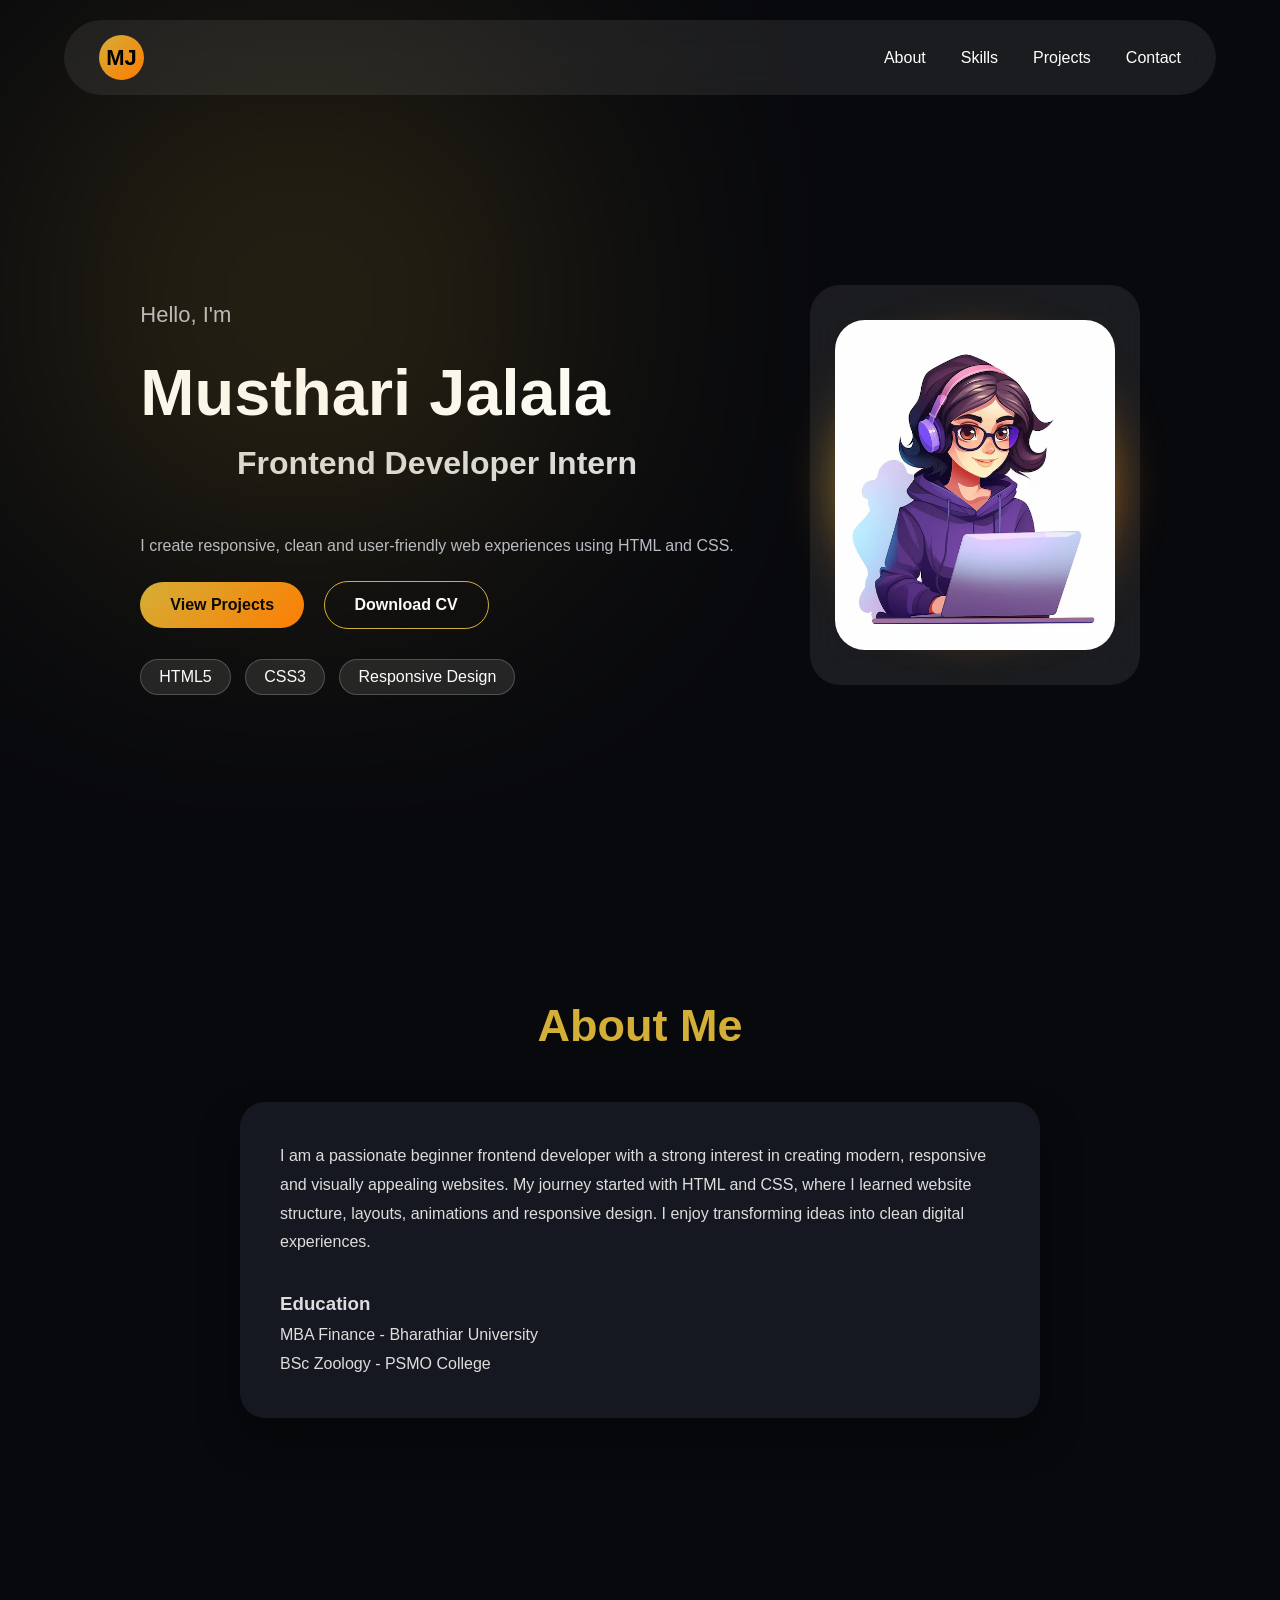
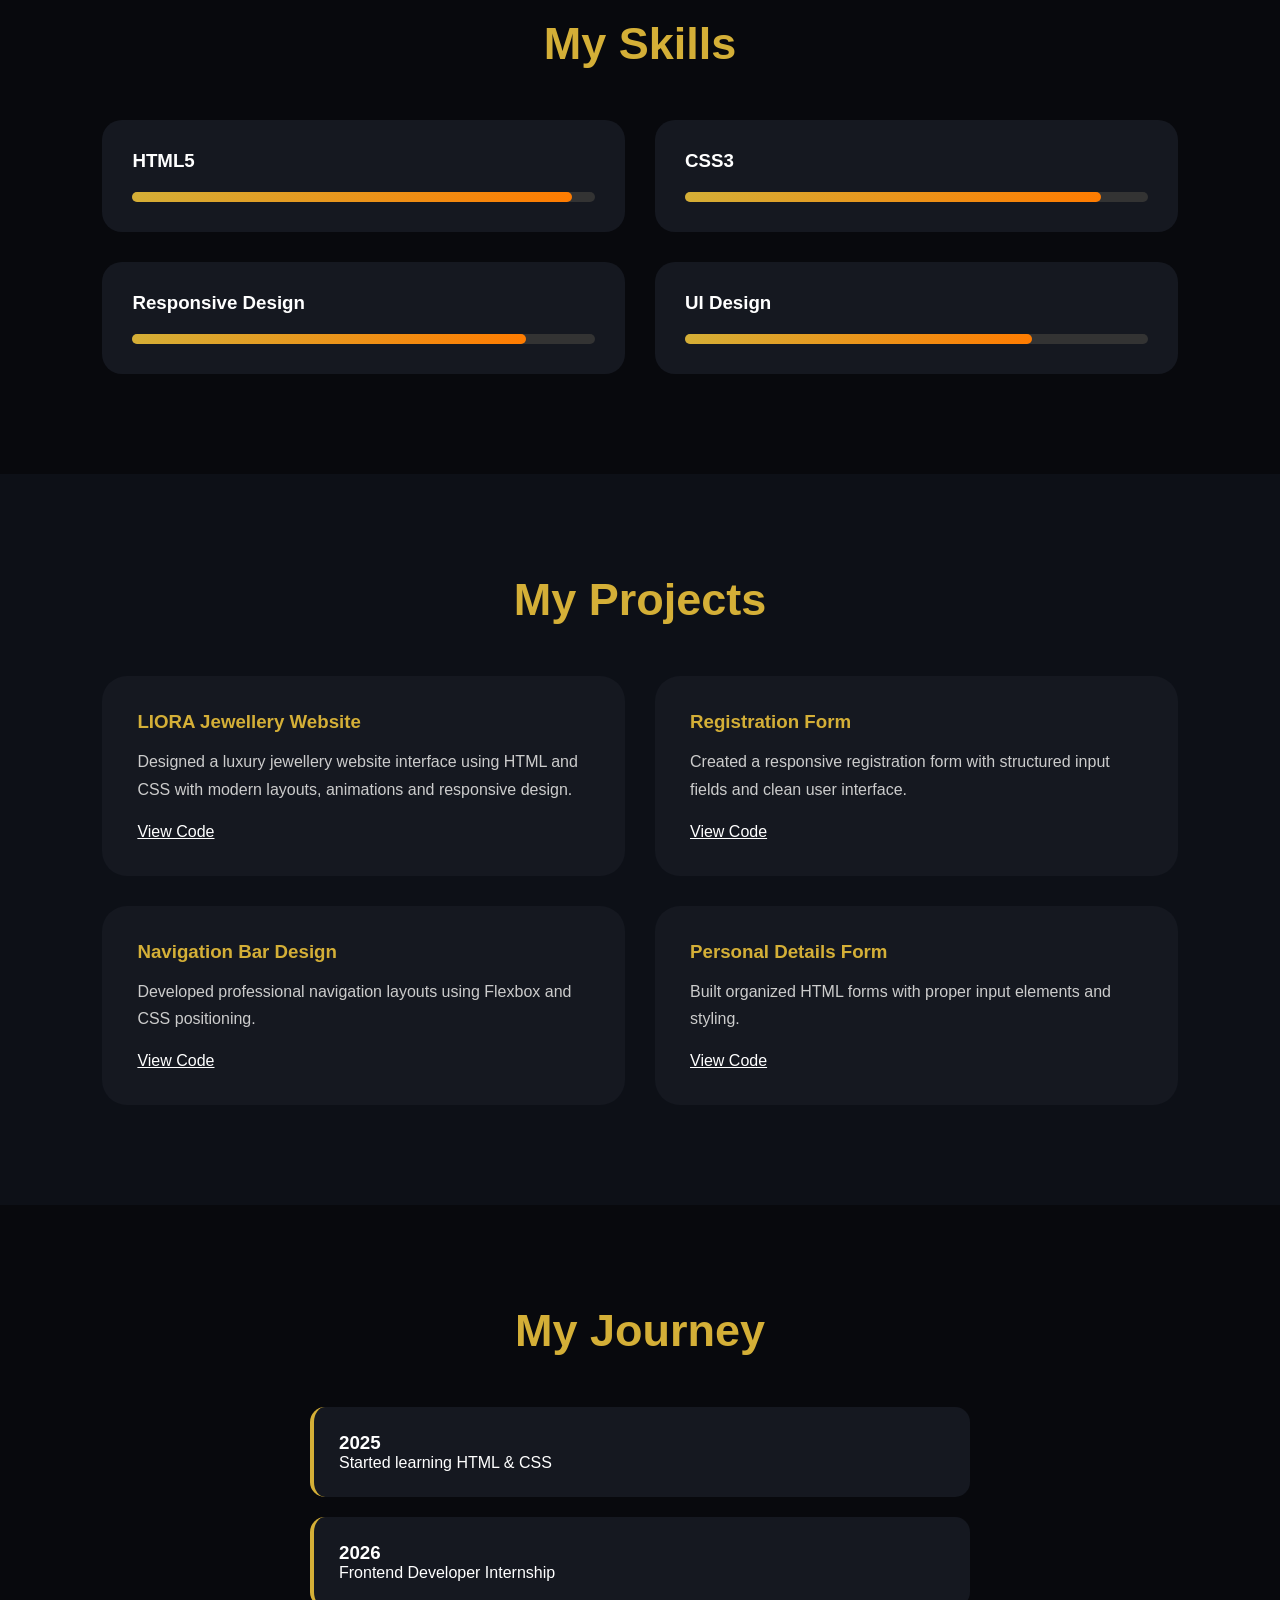
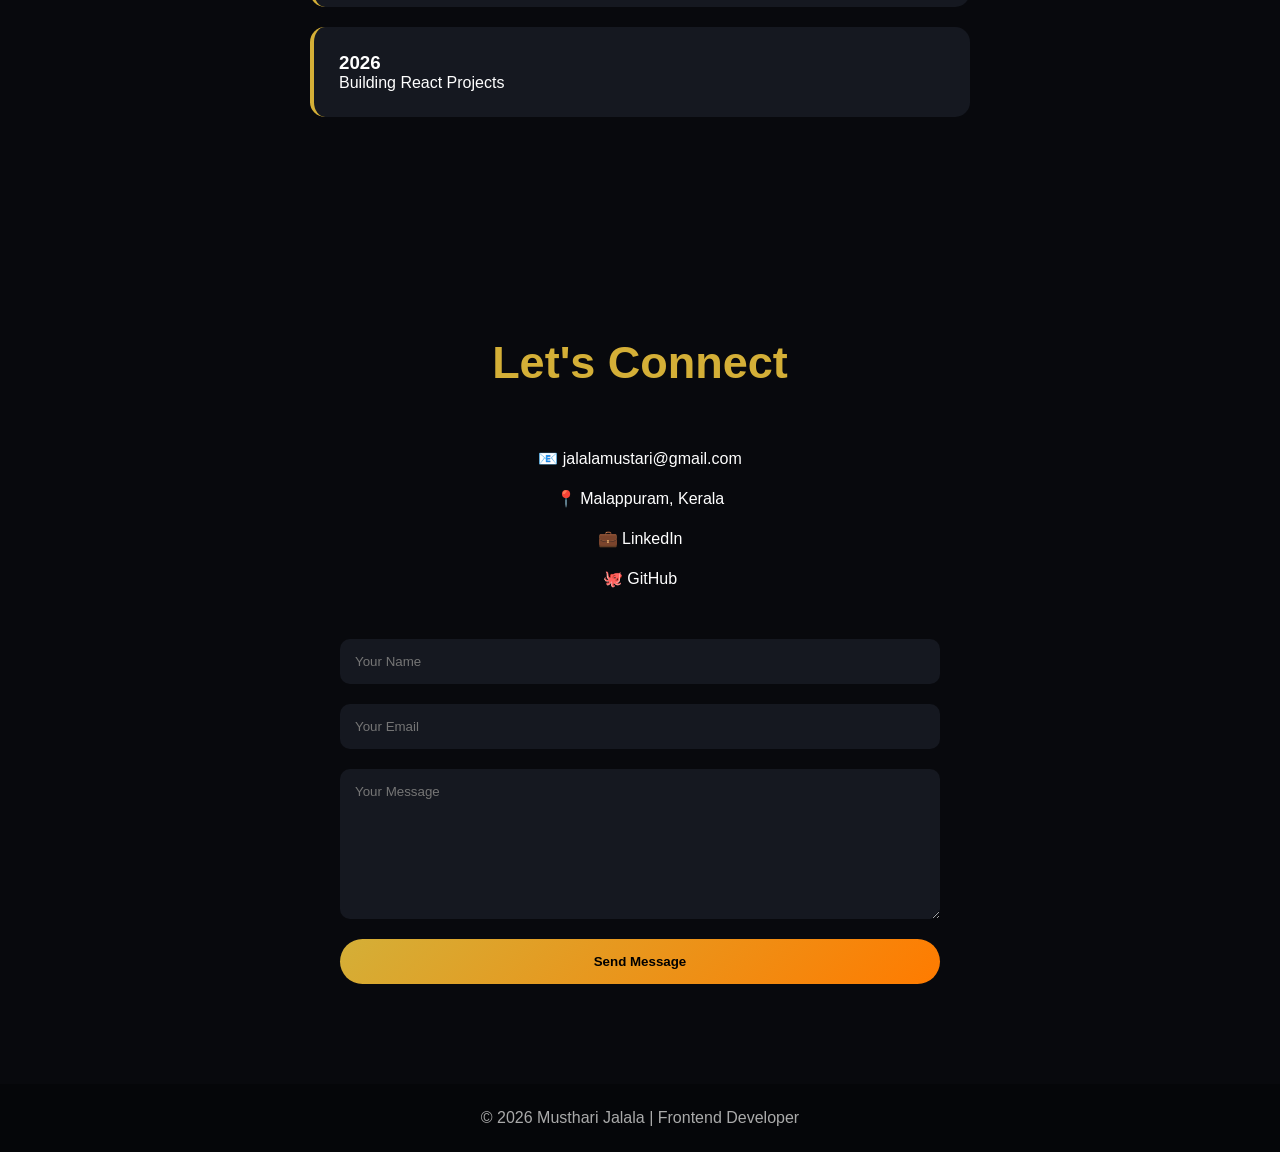
<file: index.html>
<!DOCTYPE html>
<html lang="en">

<head>
    <meta charset="UTF-8">
    <meta name="viewport" content="width=device-width, initial-scale=1.0">

    <title>Musthari Jalala | Frontend Developer</title>

    <link rel="stylesheet" href="portfolio.css">

</head>

<body>


<!-- NAVBAR -->

<header>

<nav class="navbar">

<div class="logo">
    MJ
</div>


<ul>
<li><a href="#about">About</a></li>
<li><a href="#skills">Skills</a></li>
<li><a href="#projects">Projects</a></li>
<li><a href="#contact">Contact</a></li>
</ul>


</nav>

</header>



<!-- HERO SECTION -->


<section class="hero">


<div class="hero-content">


<p class="hello">
Hello, I'm
</p>


<h1>
Musthari Jalala
</h1>


<h2>
Frontend Developer Intern
</h2>


<p>
I create responsive, clean and user-friendly
web experiences using HTML and CSS.
</p>



<div class="buttons">

<a href="#projects">
View Projects
</a>


<a href="#" class="outline">
Download CV
</a>


</div>


<div class="tech">

<span>HTML5</span>
<span>CSS3</span>
<span>Responsive Design</span>

</div>


</div>




<div class="profile-card">

<div class="circle"></div>

<img src="images/female.avif" alt="profile">


</div>



</section>





<!-- ABOUT SECTION -->


<section id="about" class="about">


<h2>
About Me
</h2>


<div class="about-card">


<p>

I am a passionate beginner frontend developer
with a strong interest in creating modern,
responsive and visually appealing websites.

My journey started with HTML and CSS,
where I learned website structure,
layouts, animations and responsive design.

I enjoy transforming ideas into clean
digital experiences.

</p>


<div class="education">

<h3>
Education
</h3>

<p>
MBA Finance - Bharathiar University
</p>

<p>
BSc Zoology - PSMO College
</p>


</div>


</div>


</section>







<!-- SKILLS SECTION -->


<section id="skills" class="skills">


<h2>
My Skills
</h2>



<div class="skill-container">


<div class="skill-card">


<h3>HTML5</h3>

<div class="bar">
<div class="html"></div>
</div>

</div>




<div class="skill-card">

<h3>CSS3</h3>

<div class="bar">
<div class="css"></div>
</div>

</div>




<div class="skill-card">


<h3>Responsive Design</h3>

<div class="bar">

<div class="responsive"></div>

</div>


</div>



<div class="skill-card">


<h3>UI Design</h3>

<div class="bar">

<div class="ui"></div>

</div>


</div>



</div>



</section>








<!-- PROJECT SECTION -->


<section id="projects" class="projects">


<h2>
My Projects
</h2>



<div class="project-container">



<div class="project-card">

<h3>
LIORA Jewellery Website
</h3>


<p>
Designed a luxury jewellery website interface
using HTML and CSS with modern layouts,
animations and responsive design.
</p>


<a href="#">
View Code
</a>


</div>





<div class="project-card">

<h3>
Registration Form
</h3>


<p>
Created a responsive registration form
with structured input fields and clean
user interface.
</p>


<a href="#">
View Code
</a>


</div>





<div class="project-card">


<h3>
Navigation Bar Design
</h3>


<p>
Developed professional navigation layouts
using Flexbox and CSS positioning.
</p>


<a href="#">
View Code
</a>


</div>





<div class="project-card">


<h3>
Personal Details Form
</h3>


<p>
Built organized HTML forms with proper
input elements and styling.
</p>


<a href="#">
View Code
</a>


</div>




</div>


</section>









<!-- JOURNEY -->


<section class="journey">


<h2>
My Journey
</h2>



<div class="timeline">


<div>

<h3>
2025
</h3>

<p>
Started learning HTML & CSS
</p>

</div>




<div>

<h3>
2026
</h3>

<p>
Frontend Developer Internship
</p>

</div>





<div>

<h3>
2026
</h3>

<p>
Building React Projects
</p>

</div>



</div>



</section>









<!-- CONTACT -->


<section id="contact" class="contact">


<h2>
Let's Connect
</h2>


<div class="contact-box">


<p>
📧 jalalamustari@gmail.com
</p>


<p>
📍 Malappuram, Kerala
</p>


<p>
💼 LinkedIn
</p>


<p>
🐙 GitHub
</p>



</div>



<form>


<input type="text" placeholder="Your Name">


<input type="email" placeholder="Your Email">


<textarea placeholder="Your Message"></textarea>


<button>
Send Message
</button>



</form>



</section>





<footer>

<p>
© 2026 Musthari Jalala | Frontend Developer
</p>


</footer>




</body>

</html>
</file>
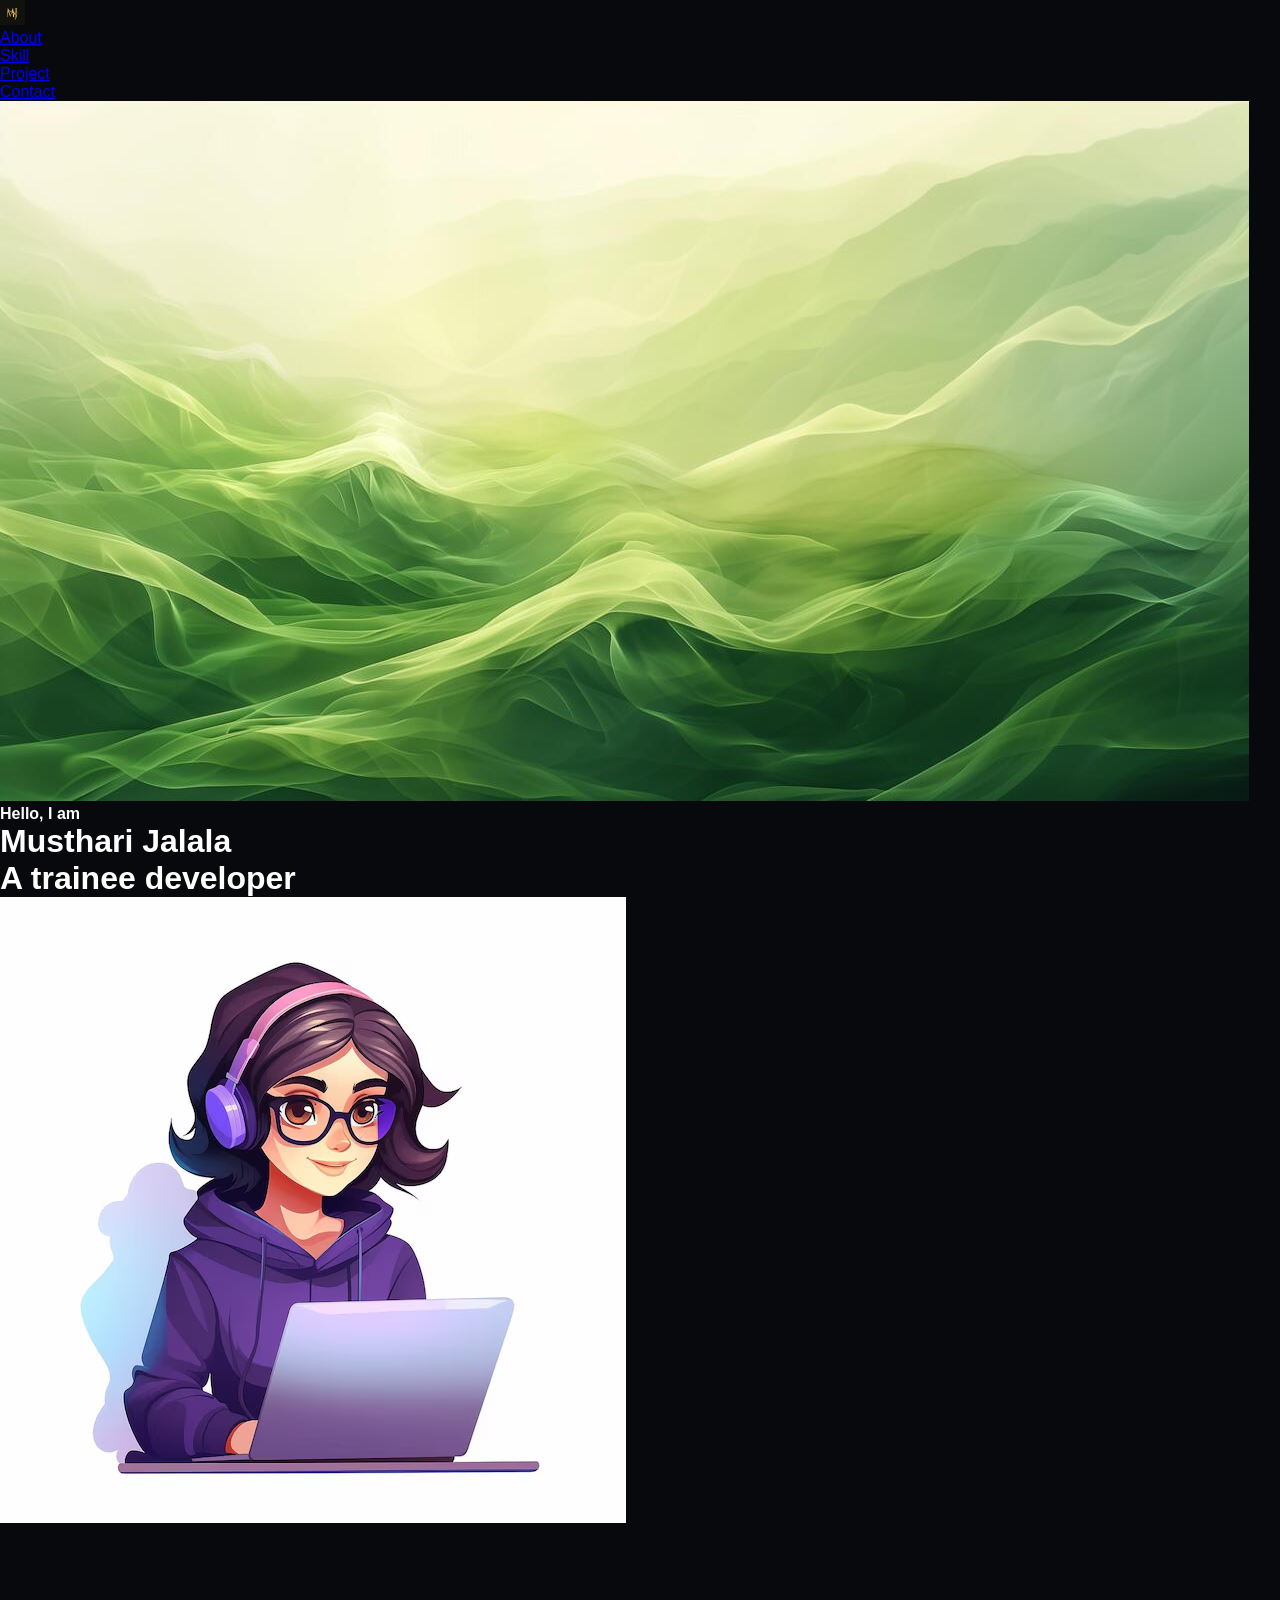
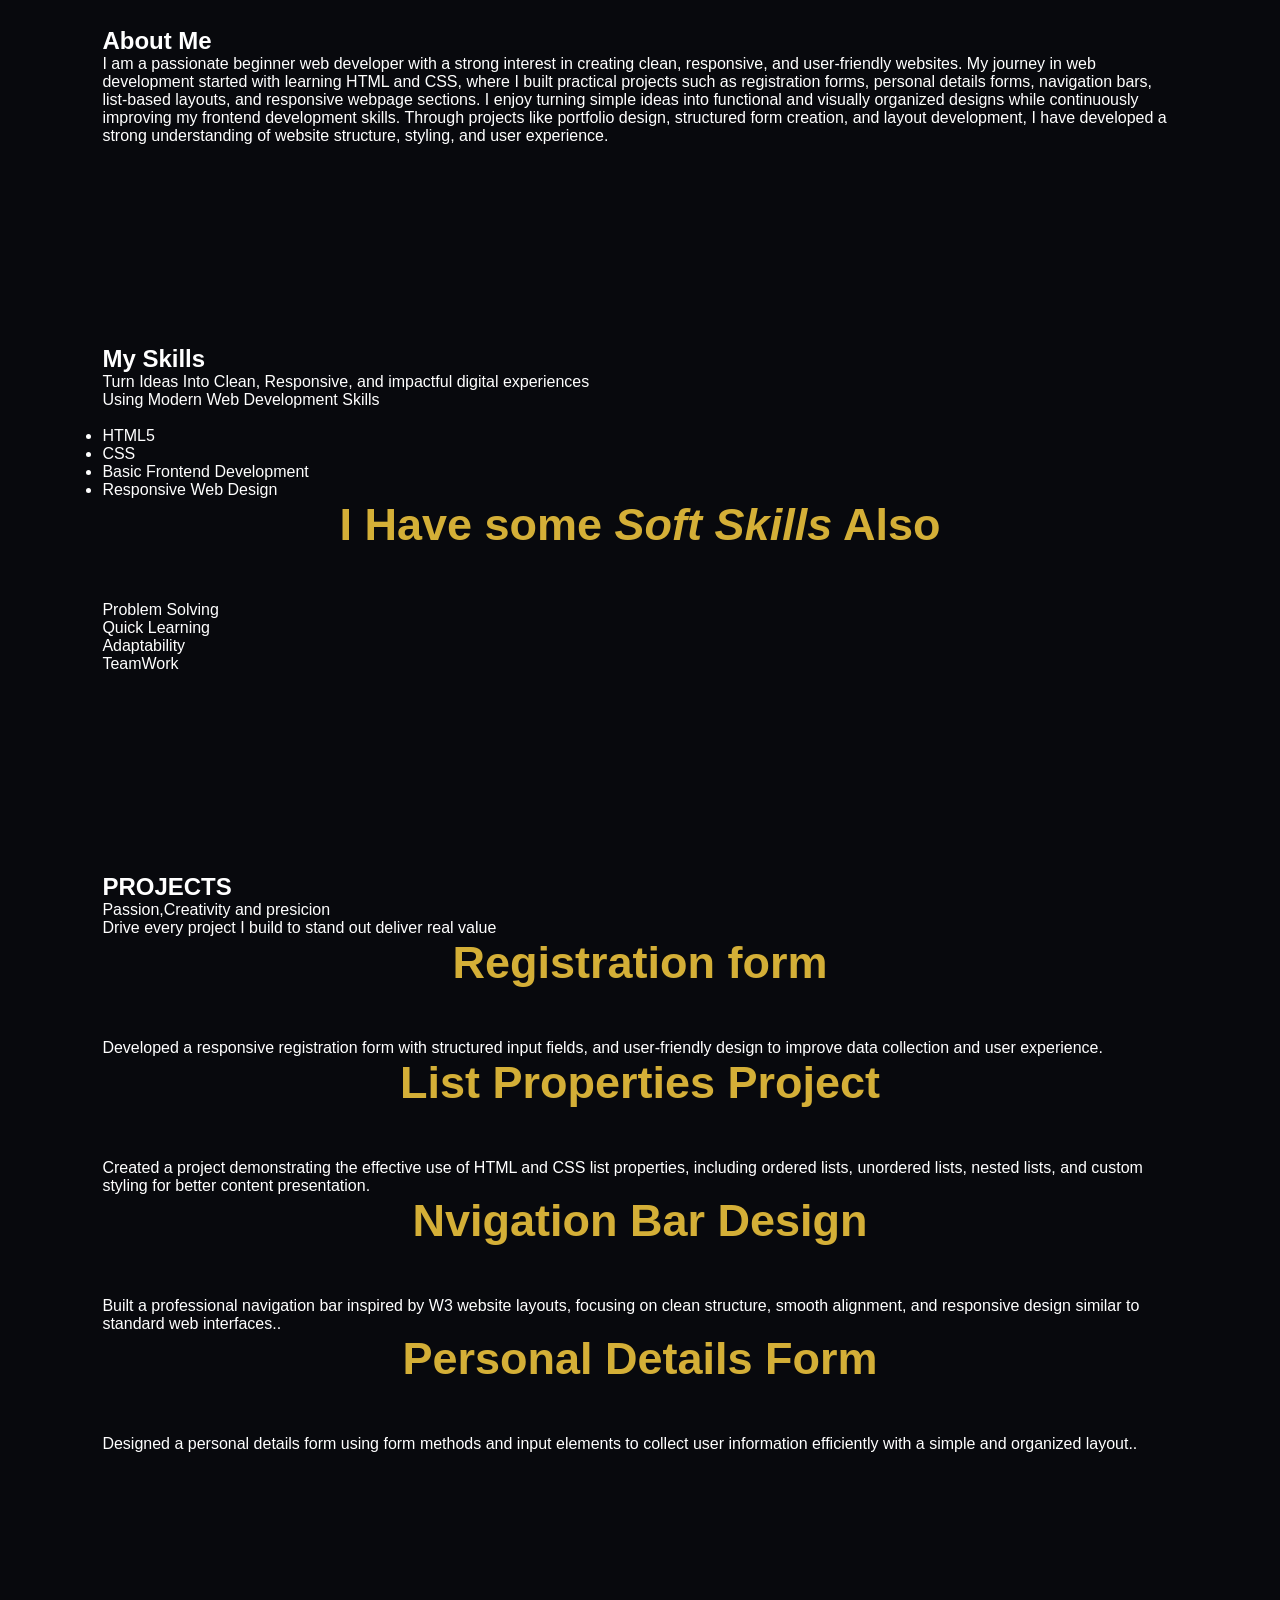
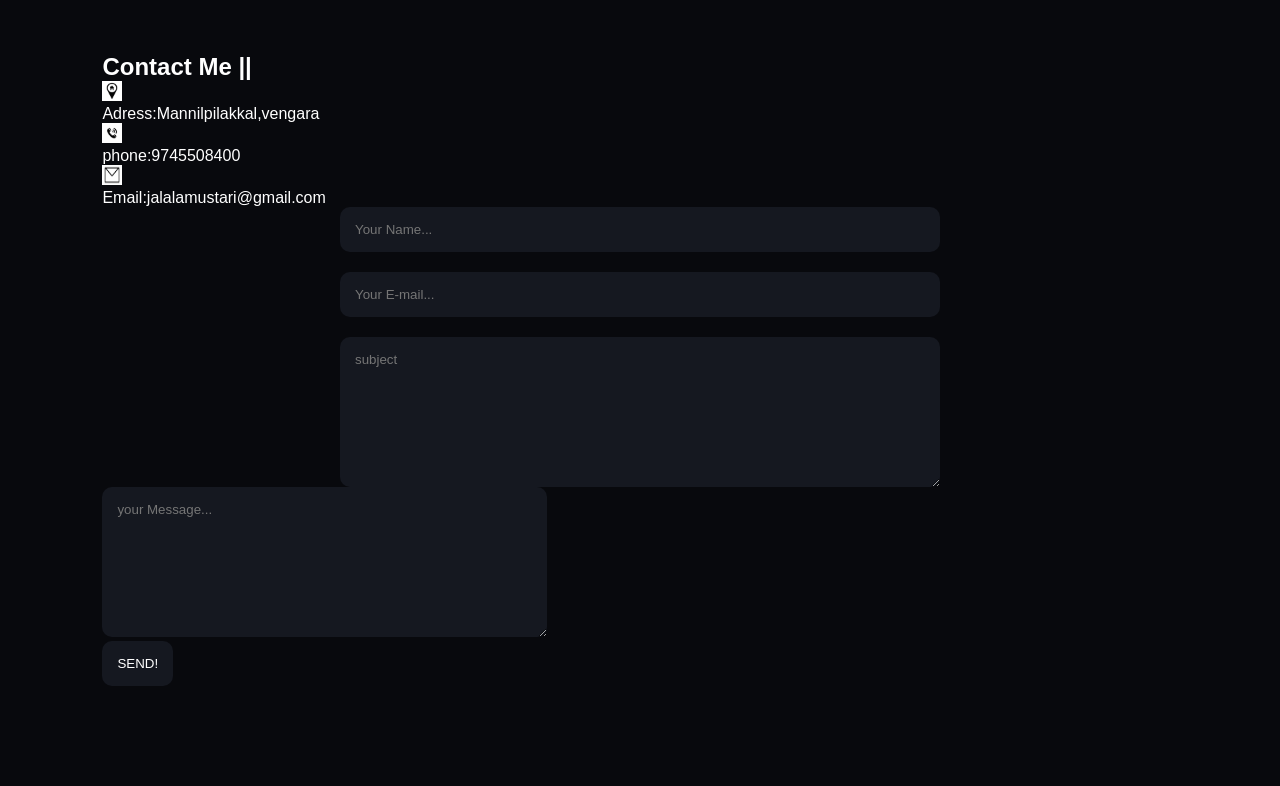
<file: portfolio.html>
<!DOCTYPE html>
<html lang="en">
<head>
    <meta charset="UTF-8">
    <meta name="viewport" content="width=device-width, initial-scale=1.0">
    <title> my Portfolio</title>
   <link rel="stylesheet" href="portfolio.css"> 
</head>
<body>
    <div class="maindiv">
        <div class="nav">
             <div class="left">
                <img src="images/mj.jpg" width="25px" height="25px";>
             </div>
             <div >
                <ul class="right">
                  <li><a href="#about">About</a></li>
                  <li><a href="#skill">Skill</a></li>
                  <li><a href="#project">Project</a></li>
                  <li><a href="#contact">Contact</a></li>
                  </ul>
             </div>
        </div>
        <div class="view">
          <div>
            <img src="images/background.jpeg">
            <div class="text">
                <div class="name">
                    <h4>Hello, I am </h4>
                     <h1>Musthari Jalala</h1>
                     <h1>A trainee developer</h1>

                  </div>
                  
                </div>
                <div class="photo">
                <img  src="images/female.avif">
                 </div>
           
            
          </div>

          <section class="about" id="about">
           
            
            <div class="t1"></div>
               <div class="tt1"><h1>About Me</h1>
                
                 <div>I am a passionate beginner web developer with a strong interest in creating clean, responsive, and user-friendly websites. My journey in web development started with learning HTML and CSS, where I built practical projects such as registration forms, personal details forms, navigation bars, list-based layouts, and responsive webpage sections.

I enjoy turning simple ideas into functional and visually organized designs while continuously improving my frontend development skills. Through projects like portfolio design, structured form creation, and layout development, I have developed a strong understanding of website structure, styling, and user experience.

</div> 
                </div>
          </section>
           <section class="skill" id="skill">
            <div class="section2">
                <div class="p2"><h1>My Skills</h1>
                    <p>Turn Ideas Into Clean, Responsive, and impactful digital experiences <br> Using Modern Web Development Skills</p> 
                    <br>
                    <ul>
                        <li>HTML5</li>
                        <li>CSS</li>
                        <li>Basic Frontend Development</li>
                        <li>Responsive Web Design</li>
                    </ul>
                
                </div>
                <div class="t2">
                    <h2>I Have some <em>Soft Skills</em> Also</h2>
                    <div class="s1">Problem Solving</div>
                    <div class="s2">Quick Learning</div>
                    <div class="s3"> Adaptability</div>
                    <div class="s4">TeamWork</div>
                   
                   
                </div>


</div>
          </section> 
          <section class="project" id="project">
            <div class="p3">
               <h1>PROJECTS</h1>
           <div>  <p>Passion,Creativity and presicion</p>
                <p>Drive every project I build to stand out deliver real value</p>
                </div>
            </div>
     <div class="t3">
        <div><h2>Registration form</h2>
            <p>Developed a responsive registration form with structured input fields,  and user-friendly design to improve data collection and user experience.</p></div>
        <div><h2>List Properties Project</h2>
            <p>Created a project demonstrating the effective use of HTML and CSS list properties, including ordered lists, unordered lists, nested lists, and custom styling for better content presentation.</p>
        </div>    
        <div><h2>Nvigation Bar Design</h2>
            <p> Built a professional navigation bar inspired by W3 website layouts, focusing on clean structure, smooth alignment, and responsive design similar to standard web interfaces..</p>
        </div>
        <div  class="item5"><h2>Personal Details Form </h2>
            <p>Designed a personal details form using form methods and input elements to collect user information efficiently with a simple and organized layout..</p>
        </div>
        
    </div>
          
          </section> 
<section class="contact" id="contact">
    <div class="contact-container">
        <div class="p5">
            <div class="title">
            <h1>Contact Me ||</h1>
            </div>
            <div class="address">
                <div class="address-div">
                    <div><img src="images/home.webp" width="20px" height="20px">
                        </div>
                        <div class="a">Adress:Mannilpilakkal,vengara</div></div>
                <div class="address-div">
                    <div><img src="images/phone.jpg" width="20px" height="20px"></div>
                    <div class="a">phone:9745508400 </div></div>
                 <div class="address-div">
                    <div><a href="mailto:jalalamustari@gmail.com"><img src="images/OIP.jpg"  width="20px" height="20px"></a></div><div class="a">Email:jalalamustari@gmail.com </div></div>
            </div>
     </div>
     <div class="t5">
        <div >
            <form class="form">
        <input type="text" name="name" placeholder="Your Name...">
        <input type="email" name="email" placeholder="Your E-mail...">
        <textarea placeholder="subject"   rows="9" cols="20"></textarea>
         </div>
         <div>
           <textarea placeholder="your Message..." rows="15" cols="50"></textarea> <br>
           <input type="submit" value="SEND!" id="send">
           </form>
           </div>
     </div>
            







</div>
          </section>
          
        </div>


    </div>
</body>
</html>
</file>
<file: portfolio.css>
/* =========================
   GLOBAL STYLES
========================= */


*{
    margin:0;
    padding:0;
    box-sizing:border-box;
    font-family:"Segoe UI", sans-serif;
}


html{
    scroll-behavior:smooth;
}


body{

    background:#08090d;
    color:white;
    overflow-x:hidden;

}


:root{

    --gold:#d4af37;
    --card:#151820;
    --light:#b8bcc8;
    --gradient:
    linear-gradient(135deg,#d4af37,#ff7b00);

}





/* =========================
        NAVBAR
========================= */


header{

    position:fixed;
    width:100%;
    top:0;
    z-index:1000;

}


.navbar{

    height:75px;
    width:90%;
    margin:auto;

    display:flex;
    justify-content:space-between;
    align-items:center;


    padding:0 35px;


    background:rgba(255,255,255,0.08);
    backdrop-filter:blur(15px);

    border-radius:50px;

    margin-top:20px;

}



.logo{

    width:45px;
    height:45px;

    display:flex;
    justify-content:center;
    align-items:center;


    border-radius:50%;

    background:var(--gradient);

    font-size:22px;
    font-weight:bold;

    color:black;

}



.navbar ul{

    display:flex;
    gap:35px;

    list-style:none;

}



.navbar a{

    color:white;
    text-decoration:none;

    font-size:16px;

    transition:.3s;

}



.navbar a:hover{

    color:var(--gold);

}







/* =========================
        HERO
========================= */


.hero{

    min-height:100vh;

    display:flex;

    align-items:center;

    justify-content:space-around;


    padding:120px 8% 50px;


    position:relative;


}




.hero::before{

    content:"";

    position:absolute;

    width:400px;
    height:400px;

    background:#d4af37;

    filter:blur(150px);

    opacity:.25;

    top:100px;
    left:100px;


}



.hero-content{

    max-width:600px;

}



.hello{

    color:var(--gold);

    font-size:22px;

}



.hero h1{

    font-size:65px;

    margin:15px 0;

}



.hero h2{

    font-size:32px;

    color:#ddd;

}



.hero p{

    color:var(--light);

    line-height:1.8;

    margin:20px 0;

}





.buttons a{

    display:inline-block;

    padding:14px 30px;

    border-radius:30px;

    background:var(--gradient);

    color:black;

    text-decoration:none;

    margin-right:15px;

    font-weight:bold;


    transition:.4s;


}



.buttons a:hover{

    transform:translateY(-5px);

}



.buttons .outline{

    background:transparent;

    border:1px solid var(--gold);

    color:white;

}





.tech span{

    display:inline-block;

    margin-top:30px;

    margin-right:10px;

    padding:8px 18px;

    border-radius:20px;


    background:rgba(255,255,255,.1);

    border:1px solid rgba(255,255,255,.2);


}





.profile-card{

    width:330px;
    height:400px;

    position:relative;


    background:rgba(255,255,255,.08);

    backdrop-filter:blur(20px);


    border-radius:30px;


    display:flex;

    justify-content:center;

    align-items:center;


    animation:float 4s infinite ease-in-out;


}





.profile-card img{


    width:280px;

    height:330px;

    object-fit:cover;

    border-radius:30px;


    position:relative;

    z-index:2;


}





.circle{


    position:absolute;

    width:250px;
    height:250px;


    background:var(--gradient);

    border-radius:50%;

    filter:blur(30px);


}





@keyframes float{


    50%{

        transform:translateY(-20px);

    }


}









/* =========================
        COMMON SECTION
========================= */


section{

    padding:100px 8%;

}



section h2{

    text-align:center;

    font-size:45px;

    margin-bottom:50px;

    color:var(--gold);

}








/* =========================
        ABOUT
========================= */



.about-card{

    max-width:800px;

    margin:auto;

    padding:40px;


    background:var(--card);

    border-radius:25px;


    line-height:1.8;

    color:#ddd;


    box-shadow:
    0 20px 40px rgba(0,0,0,.4);


}




.education{

    margin-top:30px;

}





/* =========================
        SKILLS
========================= */



.skill-container{


    display:grid;

    grid-template-columns:repeat(2,1fr);

    gap:30px;


}




.skill-card{


    background:var(--card);

    padding:30px;

    border-radius:20px;


}



.bar{

    height:10px;

    background:#333;

    border-radius:20px;

    margin-top:20px;


}



.bar div{

    height:100%;

    border-radius:20px;

    background:var(--gradient);

}



.html{

    width:95%;

}



.css{

    width:90%;

}



.responsive{

    width:85%;

}



.ui{

    width:75%;

}







/* =========================
        PROJECTS
========================= */


.projects{

    background:#0d1017;

}



.project-container{


    display:grid;

    grid-template-columns:repeat(2,1fr);

    gap:30px;


}



.project-card{


    background:var(--card);

    padding:35px;


    border-radius:25px;


    transition:.4s;


}



.project-card:hover{


    transform:translateY(-15px);


    box-shadow:
    0 20px 50px rgba(212,175,55,.25);


}




.project-card h3{

    color:var(--gold);

    margin-bottom:15px;

}




.project-card p{

    color:#ccc;

    line-height:1.7;

}




.project-card a{


    display:inline-block;

    margin-top:20px;

    color:white;

}









/* =========================
        JOURNEY
========================= */


.timeline{


    max-width:700px;

    margin:auto;

}



.timeline div{


    background:var(--card);

    padding:25px;

    margin:20px;

    border-left:4px solid var(--gold);

    border-radius:15px;


}





/* =========================
        CONTACT
========================= */


.contact-box{


    text-align:center;

    line-height:2.5;

    margin-bottom:40px;


}



form{


    max-width:600px;

    margin:auto;


    display:flex;

    flex-direction:column;

    gap:20px;


}



input,
textarea{


    padding:15px;

    background:#151820;

    border:none;

    color:white;

    border-radius:10px;

}



textarea{

    height:150px;

}



button{


    padding:15px;

    border:none;

    border-radius:30px;


    background:var(--gradient);

    cursor:pointer;


    font-weight:bold;


}





footer{

    padding:25px;

    text-align:center;

    background:#050609;

    color:#aaa;

}








/* =========================
        RESPONSIVE
========================= */


@media(max-width:900px){


.hero{

    flex-direction:column;

    text-align:center;

}



.hero h1{

    font-size:45px;

}



.profile-card{

    margin-top:50px;

}



.skill-container,
.project-container{

    grid-template-columns:1fr;

}




.navbar ul{

    gap:15px;

}



}



@media(max-width:600px){


.navbar{

    width:95%;

}



.navbar ul{

    display:none;

}



.hero h1{

    font-size:38px;

}



section h2{

    font-size:35px;

}


}
</file>
